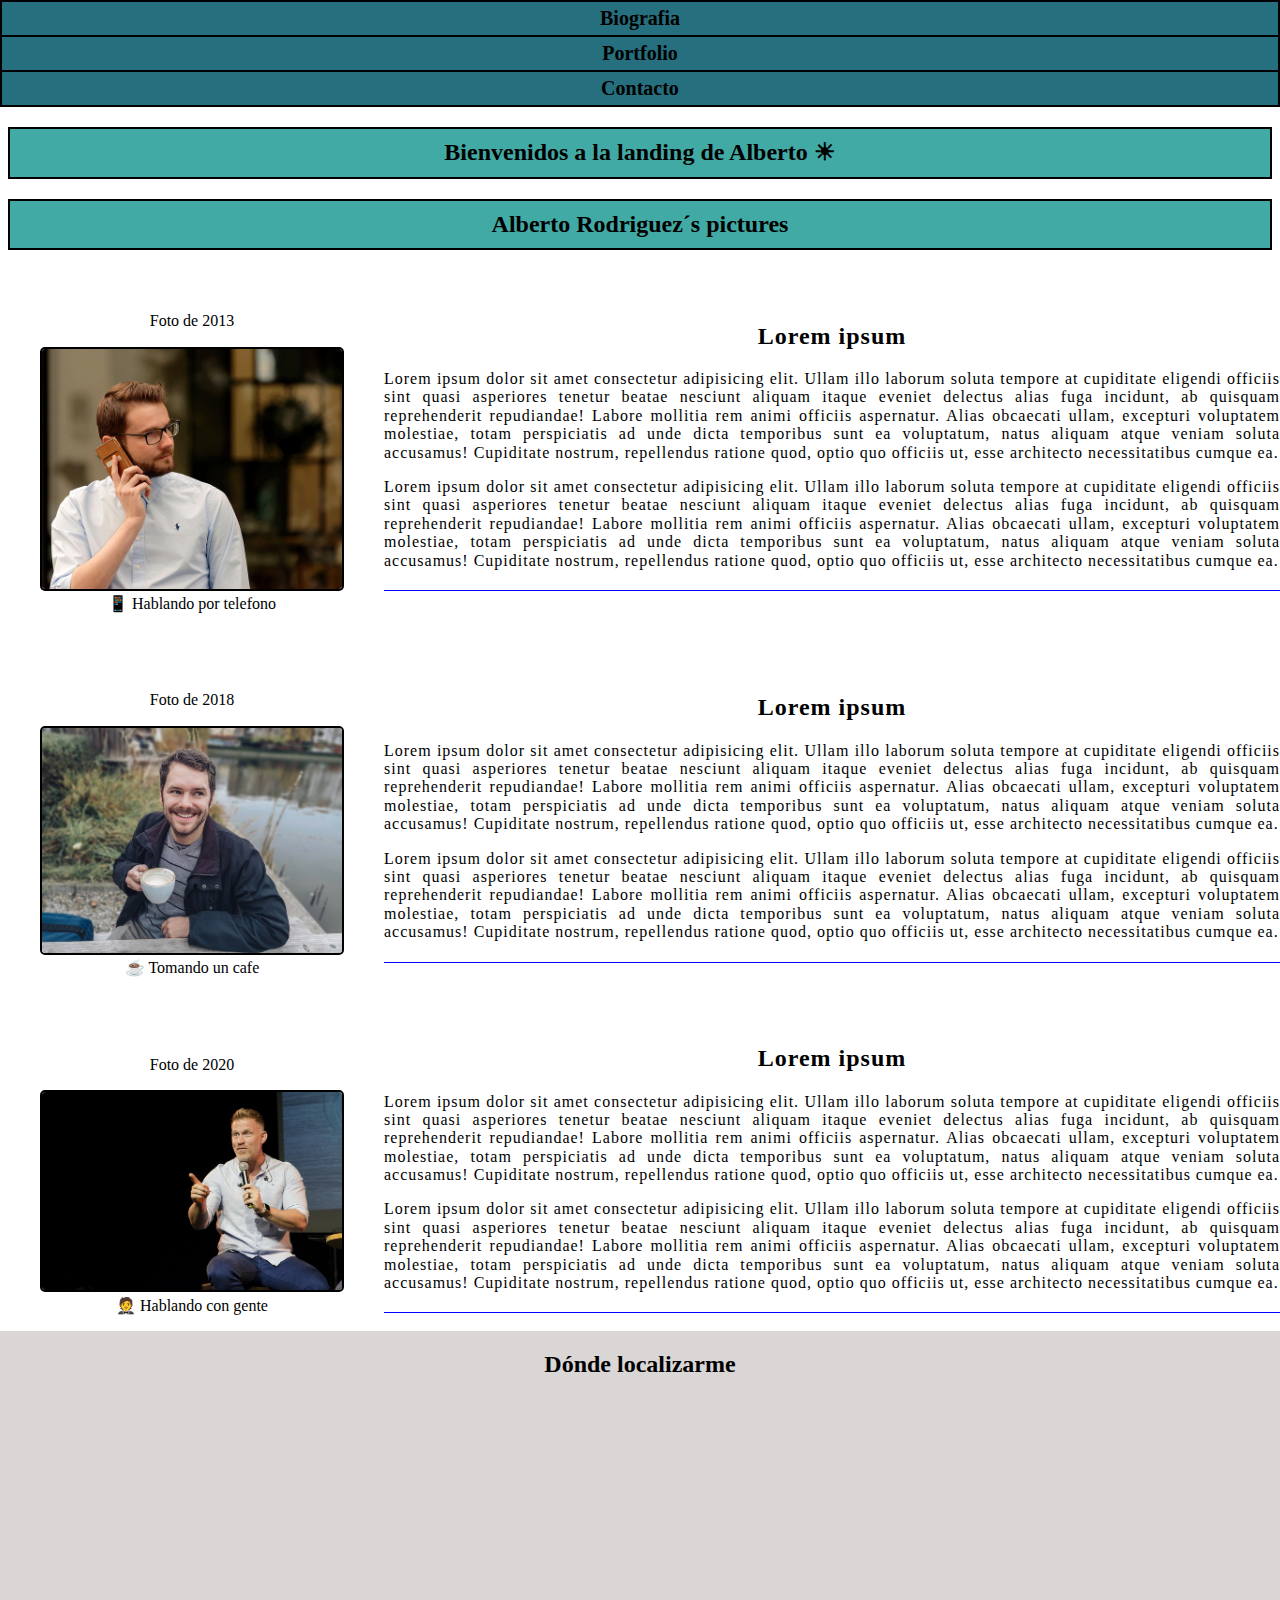
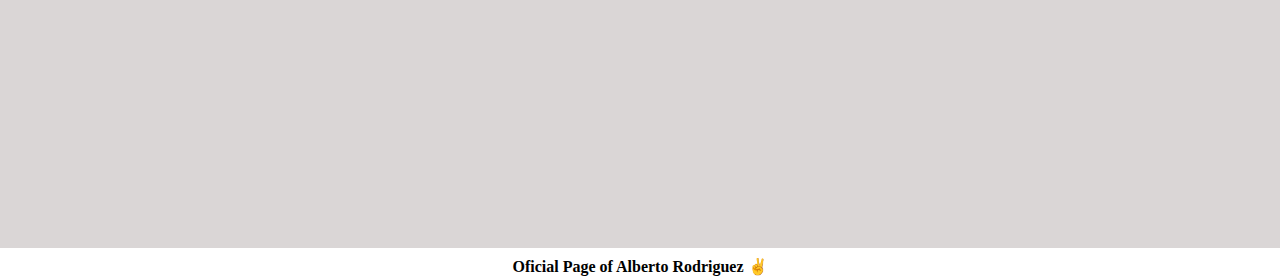
<file: index.html>
<!DOCTYPE html>
<html lang="en">
<head>
    <meta charset="UTF-8">
    <meta http-equiv="X-UA-Compatible" content="IE=edge">
    <meta name="viewport" content="width=device-width, initial-scale=1.0">
    <title>Landing Personal</title>
    <link rel="stylesheet" href="./normalize.css">
    <link rel="stylesheet" href="./style.css">
    
</head>
<body>
    <header>
        <nav>
            <ul>
                <li><a href="./biografia.html">Biografia</a></li>
                <li><a href="./porfolio.html">Portfolio</a></li>
                <li><a href="./contacto.html">Contacto</a></li>
            </ul>
        </nav>
    </header>
    <main>
        <h1 class="center">Bienvenidos a la landing de Alberto &#9728; </h1>

        <section class="nombre">
            <h1>Alberto Rodriguez´s pictures</h1>
            
        </section>

        <div class="contenedor-flex">
            <figure>
                <p class="titulofoto">Foto de 2013</p>
                <img src="./media/fotos/speaking.jpg" alt="Image">
                <figcaption> &#128241; Hablando por telefono</figcaption>
            </figure>
            <section class="about">
               
                    <h2>Lorem ipsum</h2>
                    <p>Lorem ipsum dolor sit amet consectetur adipisicing elit. Ullam illo laborum soluta tempore at
                        cupiditate eligendi officiis sint quasi asperiores tenetur beatae nesciunt aliquam itaque
                        eveniet delectus alias fuga incidunt, ab quisquam reprehenderit repudiandae! Labore mollitia rem
                        animi officiis aspernatur. Alias obcaecati ullam, excepturi voluptatem molestiae, totam
                        perspiciatis ad unde dicta temporibus sunt ea voluptatum, natus aliquam atque veniam soluta
                        accusamus! Cupiditate nostrum, repellendus ratione quod, optio quo officiis ut, esse architecto
                        necessitatibus cumque ea.</p>

                   
                    <p class="segundo">Lorem ipsum dolor sit amet consectetur adipisicing elit. Ullam illo laborum soluta tempore at
                        cupiditate eligendi officiis sint quasi asperiores tenetur beatae nesciunt aliquam itaque
                        eveniet delectus alias fuga incidunt, ab quisquam reprehenderit repudiandae! Labore mollitia rem
                        animi officiis aspernatur. Alias obcaecati ullam, excepturi voluptatem molestiae, totam
                        perspiciatis ad unde dicta temporibus sunt ea voluptatum, natus aliquam atque veniam soluta
                        accusamus! Cupiditate nostrum, repellendus ratione quod, optio quo officiis ut, esse architecto
                        necessitatibus cumque ea.</p>   
                    

            </section>
        </div>

        <div class="contenedor-flex">
            <figure>
                <p class="titulofoto">Foto de 2018</p>
                <img src="./media/fotos/man.jpg" alt="Image">
                <figcaption>&#9749 Tomando un cafe</figcaption>
            </figure>
            <section class="about">
               
                    <h2>Lorem ipsum</h2>
                    <p>Lorem ipsum dolor sit amet consectetur adipisicing elit. Ullam illo laborum soluta tempore at
                        cupiditate eligendi officiis sint quasi asperiores tenetur beatae nesciunt aliquam itaque
                        eveniet delectus alias fuga incidunt, ab quisquam reprehenderit repudiandae! Labore mollitia rem
                        animi officiis aspernatur. Alias obcaecati ullam, excepturi voluptatem molestiae, totam
                        perspiciatis ad unde dicta temporibus sunt ea voluptatum, natus aliquam atque veniam soluta
                        accusamus! Cupiditate nostrum, repellendus ratione quod, optio quo officiis ut, esse architecto
                        necessitatibus cumque ea.</p>

                   
                    <p class="segundo">Lorem ipsum dolor sit amet consectetur adipisicing elit. Ullam illo laborum soluta tempore at
                        cupiditate eligendi officiis sint quasi asperiores tenetur beatae nesciunt aliquam itaque
                        eveniet delectus alias fuga incidunt, ab quisquam reprehenderit repudiandae! Labore mollitia rem
                        animi officiis aspernatur. Alias obcaecati ullam, excepturi voluptatem molestiae, totam
                        perspiciatis ad unde dicta temporibus sunt ea voluptatum, natus aliquam atque veniam soluta
                        accusamus! Cupiditate nostrum, repellendus ratione quod, optio quo officiis ut, esse architecto
                        necessitatibus cumque ea.</p>   
                    

            </section>
        </div>

        <div class="contenedor-flex">
            <figure>
                <p class="titulofoto">Foto de 2020</p>
                <img src="./media/fotos/speaker.jpg" alt="Image">
                <figcaption>&#129333 Hablando con gente</figcaption>
            </figure>
            <section class="about">
               
                    <h2>Lorem ipsum</h2>
                    <p>Lorem ipsum dolor sit amet consectetur adipisicing elit. Ullam illo laborum soluta tempore at
                        cupiditate eligendi officiis sint quasi asperiores tenetur beatae nesciunt aliquam itaque
                        eveniet delectus alias fuga incidunt, ab quisquam reprehenderit repudiandae! Labore mollitia rem
                        animi officiis aspernatur. Alias obcaecati ullam, excepturi voluptatem molestiae, totam
                        perspiciatis ad unde dicta temporibus sunt ea voluptatum, natus aliquam atque veniam soluta
                        accusamus! Cupiditate nostrum, repellendus ratione quod, optio quo officiis ut, esse architecto
                        necessitatibus cumque ea.</p>

                   
                    <p class="segundo">Lorem ipsum dolor sit amet consectetur adipisicing elit. Ullam illo laborum soluta tempore at
                        cupiditate eligendi officiis sint quasi asperiores tenetur beatae nesciunt aliquam itaque
                        eveniet delectus alias fuga incidunt, ab quisquam reprehenderit repudiandae! Labore mollitia rem
                        animi officiis aspernatur. Alias obcaecati ullam, excepturi voluptatem molestiae, totam
                        perspiciatis ad unde dicta temporibus sunt ea voluptatum, natus aliquam atque veniam soluta
                        accusamus! Cupiditate nostrum, repellendus ratione quod, optio quo officiis ut, esse architecto
                        necessitatibus cumque ea.</p>   
                    

            </section>
        </div>


    </main>
   
    <section id="location">
        <h2>Dónde localizarme</h2>
        <div class="locationContainer">
            <iframe class="mapa" src="https://www.google.com/maps/embed?pb=!1m18!1m12!1m3!1d451.5166416202636!2d-3.6922086078039937!3d40.42148080715326!2m3!1f0!2f0!3f0!3m2!1i1024!2i768!4f13.1!3m3!1m2!1s0xd4229dd28bc4f6b%3A0x1b818ff2f527183b!2sThe%20Bridge%20%7C%20Digital%20Talent%20Accelerator!5e0!3m2!1ses!2ses!4v1644582605515!5m2!1ses!2ses" wwidth="600" height="450" style="border:0;" allowfullscreen="" loading="lazy"></iframe>
        </div>
    </section>


<footer>Oficial Page of Alberto Rodriguez &#9996;</footer>

</body>
</html>
</file>
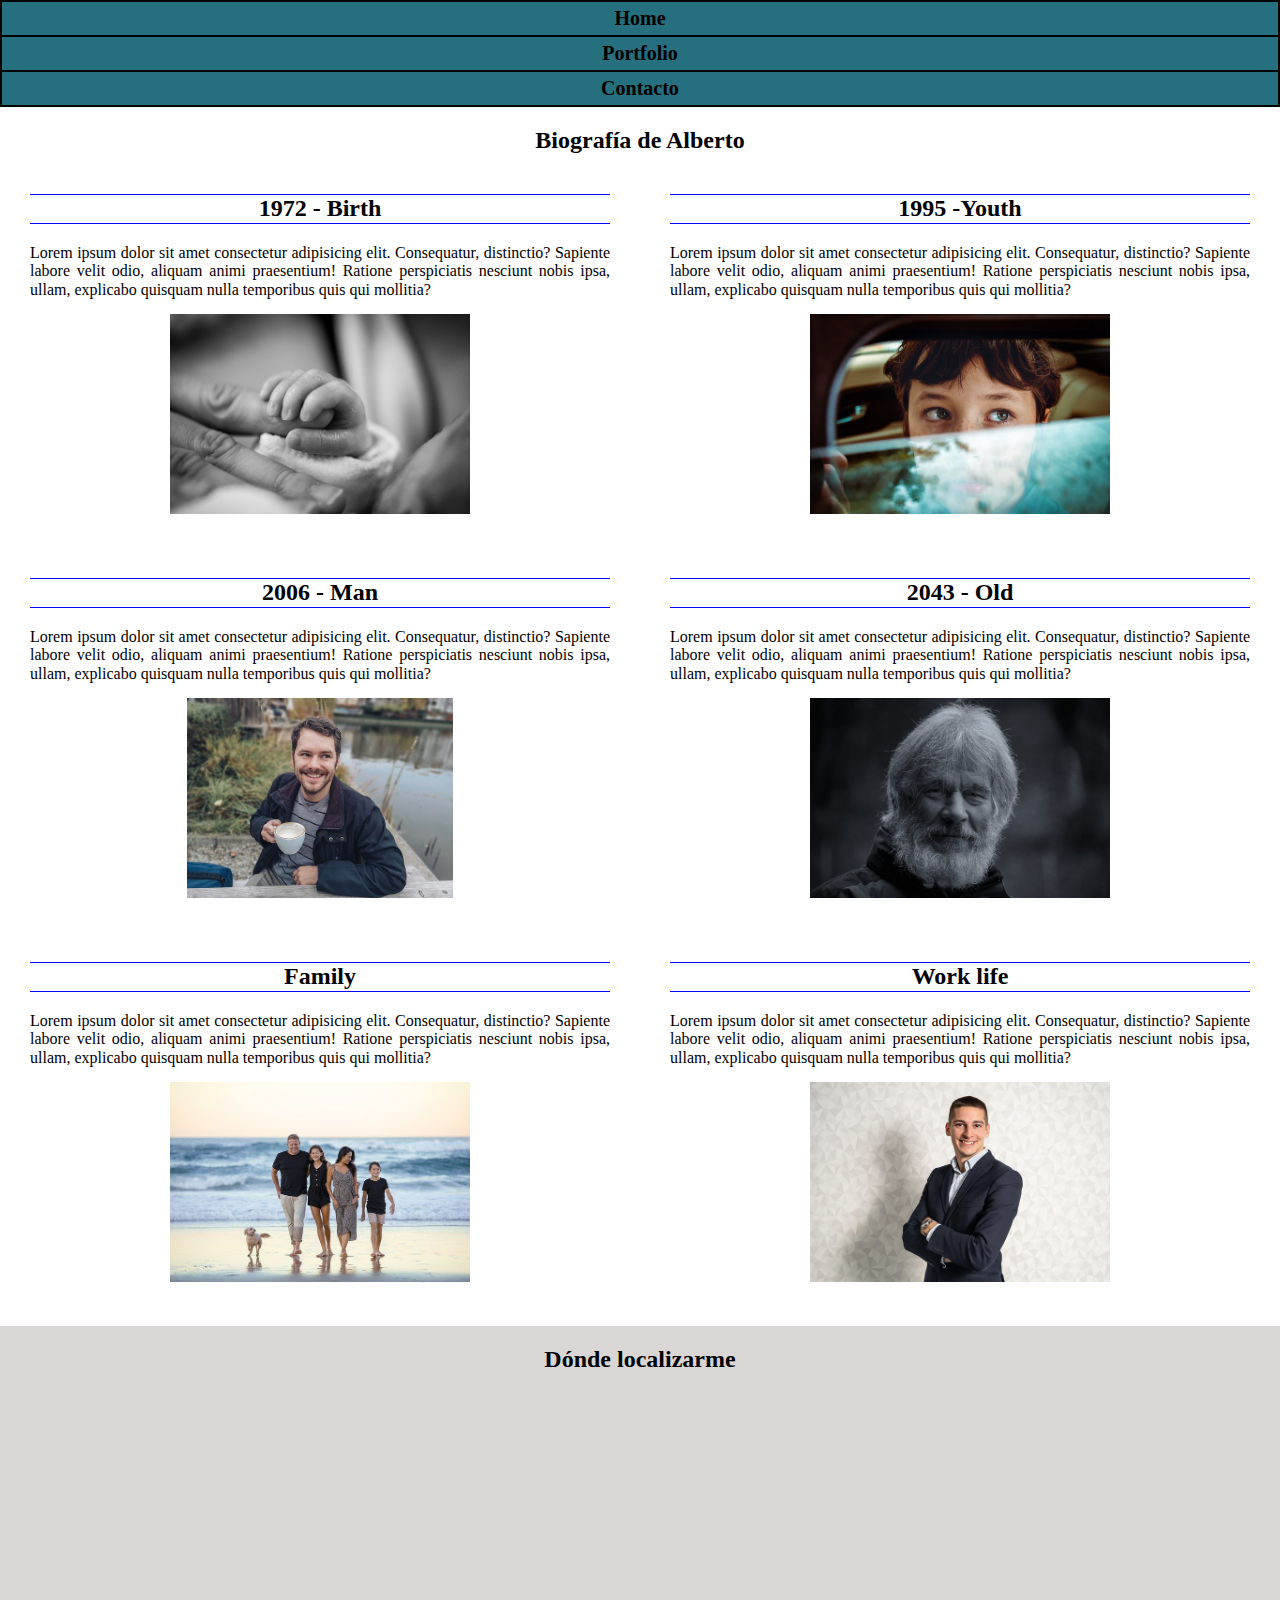
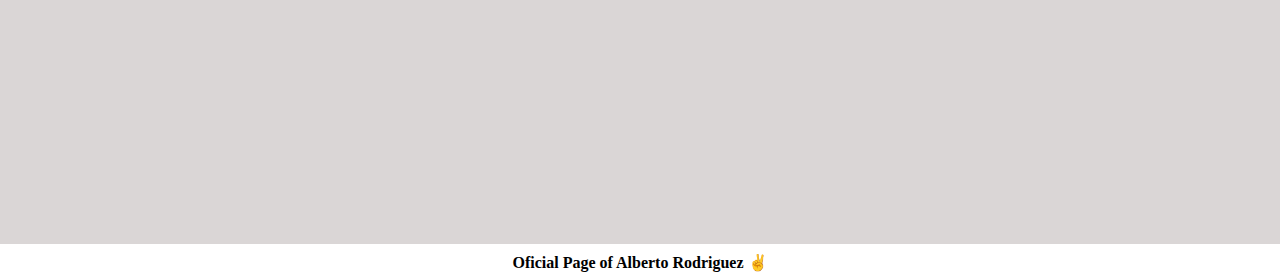
<file: biografia.html>
<!DOCTYPE html>
<html lang="en">

<head>
    <meta charset="UTF-8">
    <meta http-equiv="X-UA-Compatible" content="IE=edge">
    <meta name="viewport" content="width=device-width, initial-scale=1.0">
    <title>Landing Personal</title>
    <link rel="stylesheet" href="./normalize.css">
    <link rel="stylesheet" href="./style.css">
</head>

<body>
    <header>
        <nav>
            <ul>
                <li><a href="./index.html">Home</a></li>
                <li><a href="./porfolio.html">Portfolio</a></li>
                <li><a href="./contacto.html">Contacto</a></li>
            </ul>
        </nav>
    </header>

    <h2>Biografía de Alberto</h2>

    <div class="divscont">

        <section class="birth">
            <article>
                <h2>1972 - Birth</h2>
                <p>Lorem ipsum dolor sit amet consectetur adipisicing elit. Consequatur, distinctio? Sapiente labore
                    velit odio, aliquam animi praesentium! Ratione perspiciatis nesciunt nobis ipsa, ullam, explicabo
                    quisquam nulla temporibus quis qui mollitia?</p>
            </article>
            <img src="./media/fotos/birth.jpg" alt="">
        </section>


        <section class="youth">
            <article>
                <h2>1995 -Youth</h2>
                <p>Lorem ipsum dolor sit amet consectetur adipisicing elit. Consequatur, distinctio? Sapiente labore
                    velit odio, aliquam animi praesentium! Ratione perspiciatis nesciunt nobis ipsa, ullam, explicabo
                    quisquam nulla temporibus quis qui mollitia?</p>
            </article>
            <img src="./media/fotos/boy.jpg" alt="">

        </section>

    </div>

    <div class="divscont">

        <section class="man">
            <article>
                <h2>2006 - Man</h2>
                <p>Lorem ipsum dolor sit amet consectetur adipisicing elit. Consequatur, distinctio? Sapiente labore
                    velit odio, aliquam animi praesentium! Ratione perspiciatis nesciunt nobis ipsa, ullam, explicabo
                    quisquam nulla temporibus quis qui mollitia?</p>
            </article>
            <img src="./media/fotos/man.jpg" alt="">
            </section>

            <section class="old">
                <article>
                    <h2>2043 - Old</h2>
                    <p>Lorem ipsum dolor sit amet consectetur adipisicing elit. Consequatur, distinctio? Sapiente labore
                        velit odio, aliquam animi praesentium! Ratione perspiciatis nesciunt nobis ipsa, ullam,
                        explicabo quisquam nulla temporibus quis qui mollitia?</p>
                </article>
                <img src="./media/fotos/oldman.jpg" alt="">

            </section>
    </div>

    <div class="divscont">
        <section class="family">
            <article>
                <h2>Family</h2>
                <p>Lorem ipsum dolor sit amet consectetur adipisicing elit. Consequatur, distinctio? Sapiente labore
                    velit odio, aliquam animi praesentium! Ratione perspiciatis nesciunt nobis ipsa, ullam, explicabo
                    quisquam nulla temporibus quis qui mollitia?</p>
            </article>
            <img src="./media/fotos/family.jpg" alt="">
            </section>

            <section class="work">
                <article>
                    <h2>Work life</h2>
                    <p>Lorem ipsum dolor sit amet consectetur adipisicing elit. Consequatur, distinctio? Sapiente labore
                        velit odio, aliquam animi praesentium! Ratione perspiciatis nesciunt nobis ipsa, ullam,
                        explicabo quisquam nulla temporibus quis qui mollitia?</p>
                </article>
                <img src="./media/fotos/work.jpg" alt="">

            </section>

    </div>

    <section id="location">
        <h2>Dónde localizarme</h2>
        <div class="locationContainer">
            <iframe class="mapa" src="https://www.google.com/maps/embed?pb=!1m18!1m12!1m3!1d451.5166416202636!2d-3.6922086078039937!3d40.42148080715326!2m3!1f0!2f0!3f0!3m2!1i1024!2i768!4f13.1!3m3!1m2!1s0xd4229dd28bc4f6b%3A0x1b818ff2f527183b!2sThe%20Bridge%20%7C%20Digital%20Talent%20Accelerator!5e0!3m2!1ses!2ses!4v1644582605515!5m2!1ses!2ses" wwidth="600" height="450" style="border:0;" allowfullscreen="" loading="lazy"></iframe>
        </div>
    </section>


<footer>Oficial Page of Alberto Rodriguez &#9996;</footer>

</body>

</html>
</file>
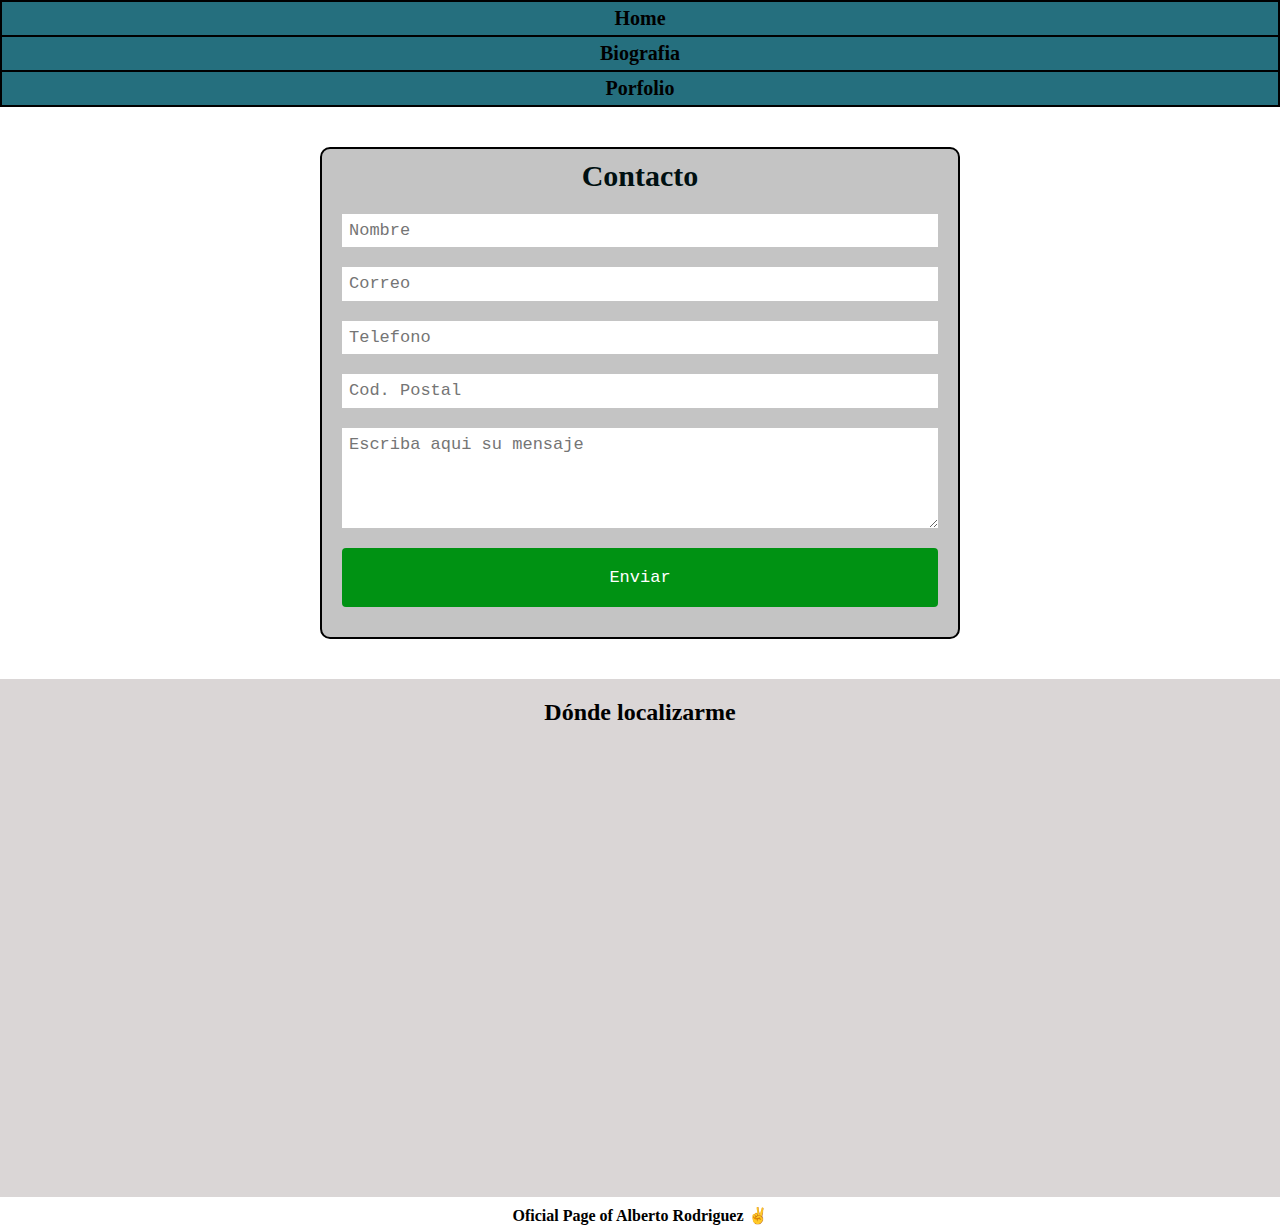
<file: contacto.html>
<!DOCTYPE html>
<html lang="en">
<head>
    <meta charset="UTF-8">
    <meta http-equiv="X-UA-Compatible" content="IE=edge">
    <meta name="viewport" content="width=device-width, initial-scale=1.0">
    <title>Landing Personal</title>
    <link rel="stylesheet" href="./normalize.css">
    <link rel="stylesheet" href="./style.css">
</head>
<body>
    <header>
        <nav>
            <ul>
                <li><a href="./index.html">Home</a></li>
                <li><a href="./biografia.html">Biografia</a></li>
                <li><a href="./porfolio.html">Porfolio</a></li>
            </ul>
        </nav>
    </header>

    <form>
        <h2 class="formh">Contacto</h2>
        <input type="text" name="Nombre" placeholder="Nombre">
        <input type="text" name="Correo" placeholder="Correo">
        <input type="text" name="Telefono" placeholder="Telefono">
        <input type="text" name="cpostal" placeholder="Cod. Postal">
        <textarea name="mensaje" placeholder="Escriba aqui su mensaje"></textarea>

        <input type="button" value="Enviar" id="boton">
    </form>

    <section id="location">
        <h2>Dónde localizarme</h2>
        <div class="locationContainer">
            <iframe class="mapa" src="https://www.google.com/maps/embed?pb=!1m18!1m12!1m3!1d451.5166416202636!2d-3.6922086078039937!3d40.42148080715326!2m3!1f0!2f0!3f0!3m2!1i1024!2i768!4f13.1!3m3!1m2!1s0xd4229dd28bc4f6b%3A0x1b818ff2f527183b!2sThe%20Bridge%20%7C%20Digital%20Talent%20Accelerator!5e0!3m2!1ses!2ses!4v1644582605515!5m2!1ses!2ses" wwidth="600" height="450" style="border:0;" allowfullscreen="" loading="lazy"></iframe>
        </div>
    </section>


<footer>Oficial Page of Alberto Rodriguez &#9996;</footer>
    
</body>
</html>
</file>
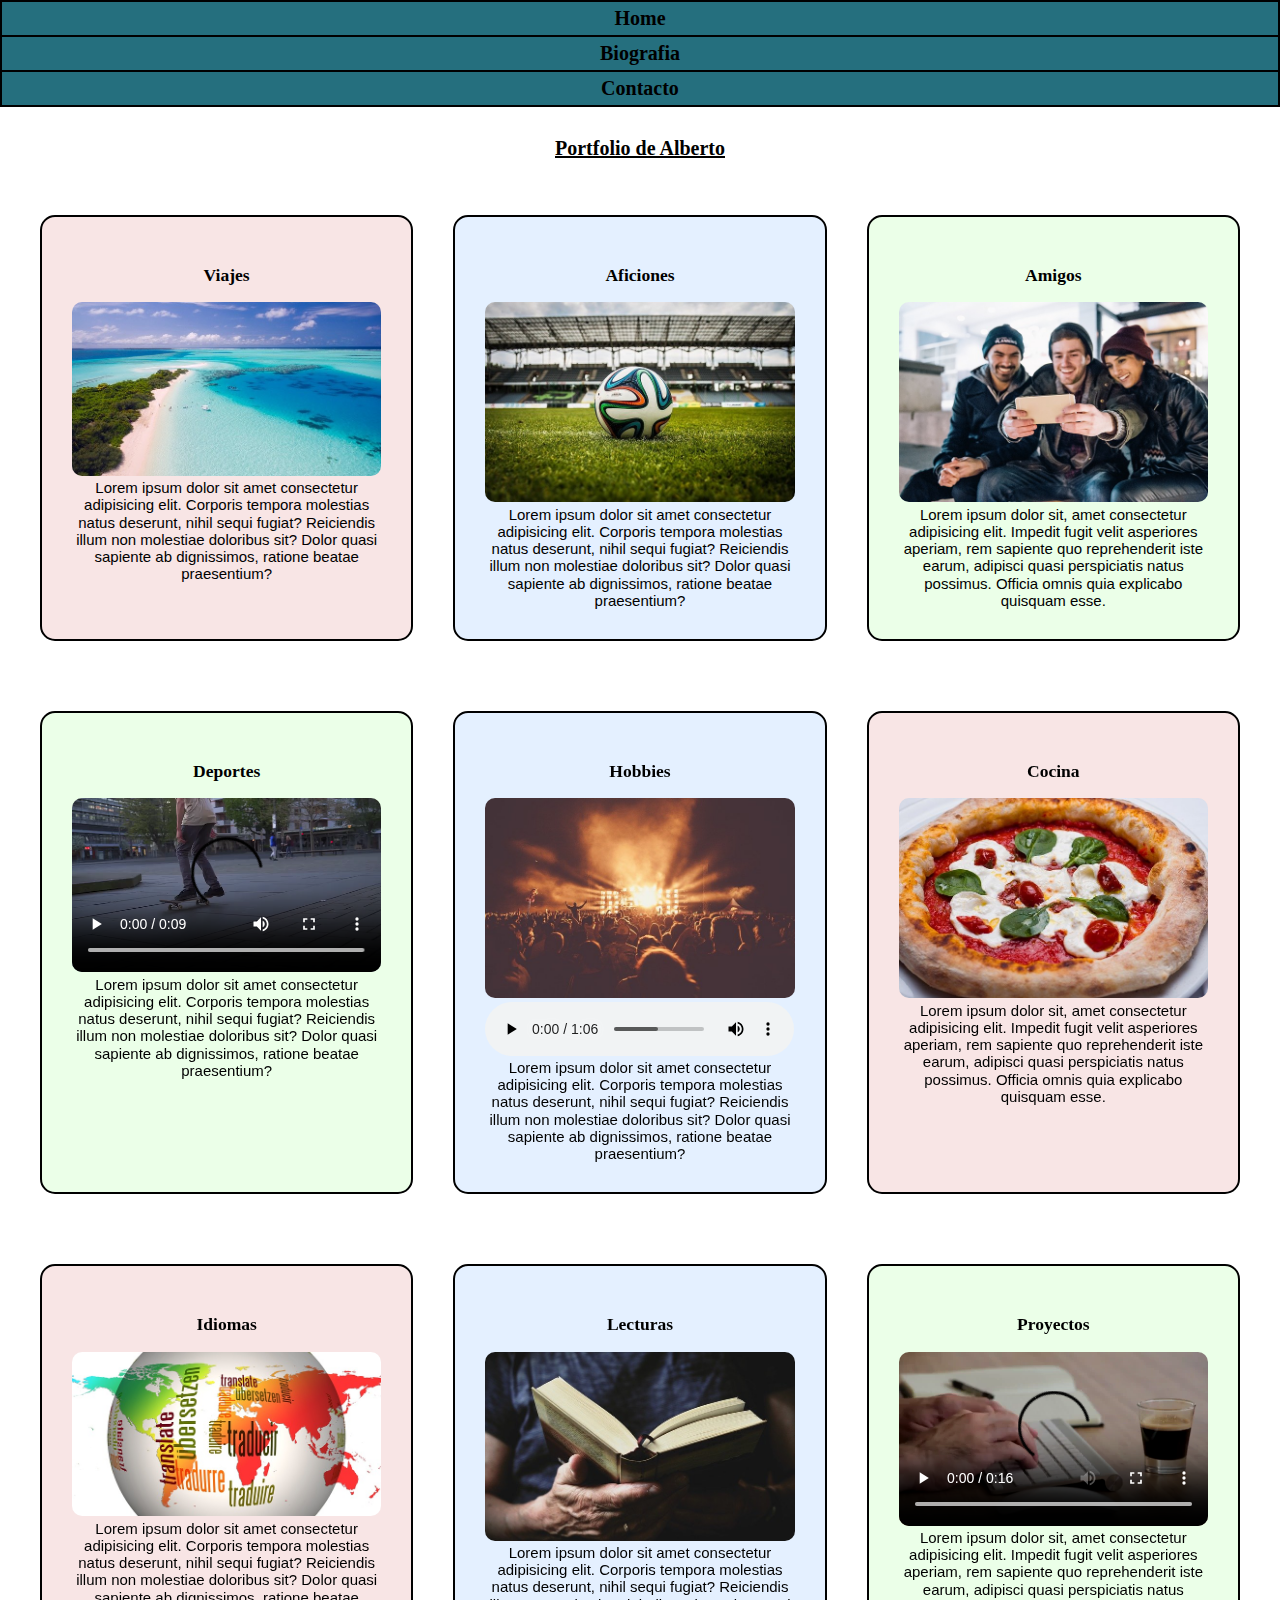
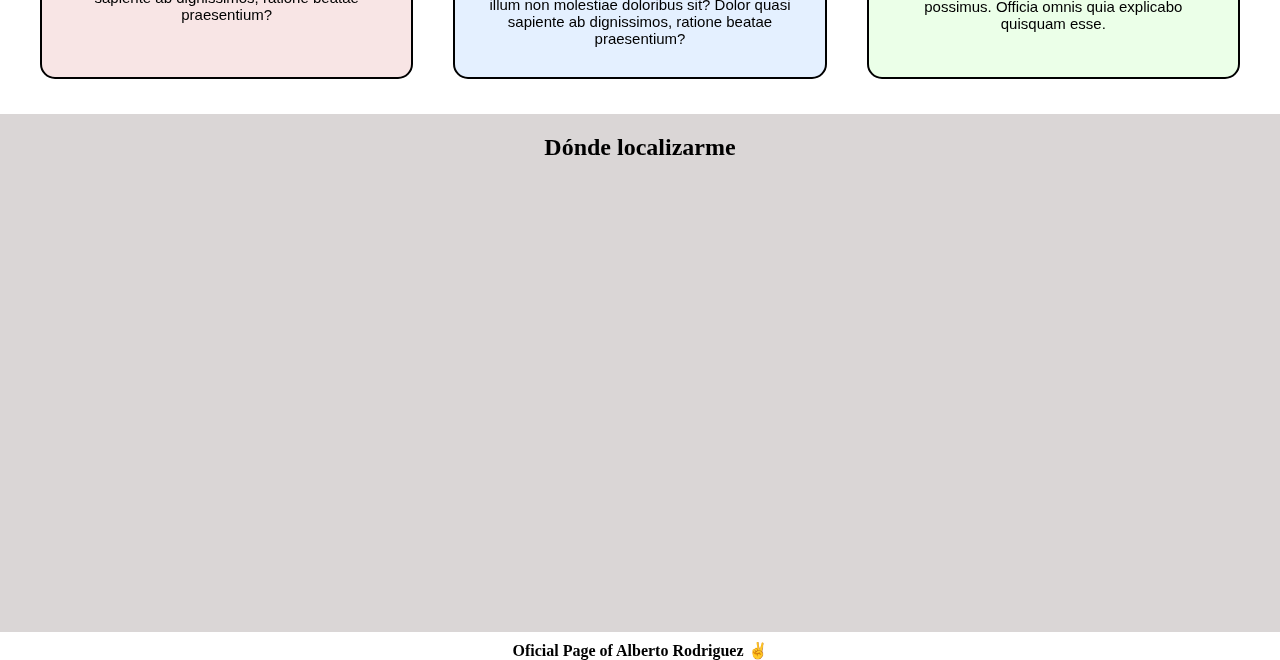
<file: porfolio.html>
<!DOCTYPE html>
<html lang="en">
<head>
    <meta charset="UTF-8">
    <meta http-equiv="X-UA-Compatible" content="IE=edge">
    <meta name="viewport" content="width=device-width, initial-scale=1.0">
    <title>Landing Personal</title>
    <link rel="stylesheet" href="./normalize.css">
    <link rel="stylesheet" href="./style.css">
</head>
<body class="pbody">
    <header>
        <nav>
            <ul>
                <li><a href="./index.html">Home</a></li>
                <li><a href="./biografia.html">Biografia</a></li>
                <li><a href="./contacto.html">Contacto</a></li>
            </ul>
        </nav>
    </header>

    <p id="tituloporf">Portfolio de Alberto</p>
      
    <div class="holdingcontainer">
       <div class="internalcontainerL"><h3>Viajes</h3><img class="images" src="./media/fotos/maldives.jpg" alt="" > Lorem ipsum dolor sit amet consectetur adipisicing elit. Corporis tempora molestias natus deserunt, nihil sequi fugiat? Reiciendis illum non molestiae doloribus sit? Dolor quasi sapiente ab dignissimos, ratione beatae praesentium?</div>

       <div class="internalcontainerM"><h3>Aficiones</h3><img class="images" src="./media/fotos/soccerr.jpg" alt="" >Lorem ipsum dolor sit amet consectetur adipisicing elit. Corporis tempora molestias natus deserunt, nihil sequi fugiat? Reiciendis illum non molestiae doloribus sit? Dolor quasi sapiente ab dignissimos, ratione beatae praesentium?</div>

       <div class="internalcontainerR"><h3>Amigos</h3><img class="images" src="./media/fotos/friends.jpg" alt="" >Lorem ipsum dolor sit, amet consectetur adipisicing elit. Impedit fugit velit asperiores aperiam, rem sapiente quo reprehenderit iste earum, adipisci quasi perspiciatis natus possimus. Officia omnis quia explicabo quisquam esse.</div>
    </div>

    <div class="holdingcontainer">
        <div class="internalcontainerR"><h3>Deportes</h3><video class="images" controls src="./media/videos/Skateboarder.mp4"></video> Lorem ipsum dolor sit amet consectetur adipisicing elit. Corporis tempora molestias natus deserunt, nihil sequi fugiat? Reiciendis illum non molestiae doloribus sit? Dolor quasi sapiente ab dignissimos, ratione beatae praesentium?</div>
 
        <div class="internalcontainerM"><h3>Hobbies</h3><img class="images" src="./media/fotos/audience.jpg" alt="" ><audio class="images" src="./media/audio/everything.mp3" controls></audio> Lorem ipsum dolor sit amet consectetur adipisicing elit. Corporis tempora molestias natus deserunt, nihil sequi fugiat? Reiciendis illum non molestiae doloribus sit? Dolor quasi sapiente ab dignissimos, ratione beatae praesentium?</div>
 
        <div class="internalcontainerL"><h3>Cocina</h3><img class="images" src="./media/fotos/pizza.jpg" alt="" >Lorem ipsum dolor sit, amet consectetur adipisicing elit. Impedit fugit velit asperiores aperiam, rem sapiente quo reprehenderit iste earum, adipisci quasi perspiciatis natus possimus. Officia omnis quia explicabo quisquam esse.</div>
     </div>

     <div class="holdingcontainer">
        <div class="internalcontainerL"><h3>Idiomas</h3><img class="images" src="./media/fotos/globe.jpg" alt="" > Lorem ipsum dolor sit amet consectetur adipisicing elit. Corporis tempora molestias natus deserunt, nihil sequi fugiat? Reiciendis illum non molestiae doloribus sit? Dolor quasi sapiente ab dignissimos, ratione beatae praesentium?</div>
 
        <div class="internalcontainerM"><h3>Lecturas</h3><img class="images" src="./media/fotos/book.jpg" alt="" >Lorem ipsum dolor sit amet consectetur adipisicing elit. Corporis tempora molestias natus deserunt, nihil sequi fugiat? Reiciendis illum non molestiae doloribus sit? Dolor quasi sapiente ab dignissimos, ratione beatae praesentium?</div>
 
        <div class="internalcontainerR"><h3>Proyectos</h3><video class="images" controls src="./media/videos/Keyboard.mp4"></video> Lorem ipsum dolor sit, amet consectetur adipisicing elit. Impedit fugit velit asperiores aperiam, rem sapiente quo reprehenderit iste earum, adipisci quasi perspiciatis natus possimus. Officia omnis quia explicabo quisquam esse.</div>
     </div>

     <section id="location">
        <h2>Dónde localizarme</h2>
        <div class="locationContainer">
            <iframe class="mapa" src="https://www.google.com/maps/embed?pb=!1m18!1m12!1m3!1d451.5166416202636!2d-3.6922086078039937!3d40.42148080715326!2m3!1f0!2f0!3f0!3m2!1i1024!2i768!4f13.1!3m3!1m2!1s0xd4229dd28bc4f6b%3A0x1b818ff2f527183b!2sThe%20Bridge%20%7C%20Digital%20Talent%20Accelerator!5e0!3m2!1ses!2ses!4v1644582605515!5m2!1ses!2ses" wwidth="600" height="450" style="border:0;" allowfullscreen="" loading="lazy"></iframe>
        </div>
    </section>


<footer>Oficial Page of Alberto Rodriguez &#9996;</footer>

</body>
</html>
</file>
<file: style.css>
*{
    font-family:'Times New Roman', Times, serif;
    /*border:2px solid black;*/
    scroll-behavior: smooth;
}

body{
    display:flex;
    flex-direction:column;
    padding:0px;
    margin:0px;
    min-height:100vh;
    min-width:200px;
    overflow-x: scroll;
}

a{
    text-decoration: none;
    color:black;
    font-weight: bold;
    text-align: center;
    font-size: 20px;
    
}

header nav a:hover{
    border-bottom:1px solid #b8c5dd;
}

header{
    width: 100%;
    text-align: center;
}


header>nav ul{
    padding:0px;
    list-style: none;
    margin:auto;
    width:100vw;
    border: 1px solid black;
    
}

header>nav li{
    padding: 5px;
    border: 1px solid #000000;
    text-align:center;
    background-color: #256f7e;
    width: auto;
}

header>nav{
    display:flex;
}

.contenedor-flex{
    display: flex;
    flex-direction: column;
    margin-top: 30px;
}

h1{
    padding: 10px 50px;
    background-color: #42aaa5;
    border: 2px solid #000000;
    font-weight: bold;
    font-size: 1.5em;
    text-align: center;
    margin: 20px 8px;
}

main{
    margin: 0px auto;
    text-align: center;
}

main img{
    max-width:300px;
    border-radius: 5px;
    border: 2px solid black;
}

p{
    text-align: justify;
}

.titulofoto{
    text-align: center;
}

.segundo{
    padding-bottom: 20px;
    border-bottom: 1px solid blue;
}

.about{
    letter-spacing: 1px;
    font-family: American Typewriter, serif;
}

figure:hover, .about:hover{
    background-color: #d4def1;
    opacity: 0.8;
    transition: 0.3s;
}

h2{
    font-weight: bold;
    text-align: center;
}

#location{
    background-color: rgb(218, 214, 214);
}

.locationContainer {
    display: flex;
    flex-direction: column;
    align-items: center;
    width: 100%;
}

.mapa{
    width: 100%;
}

footer{
    margin-top: 10px;
    text-align: center;
    font-weight: bold;
}

/*pagina biografia*/

.divscont img{
    max-width: 80%;
    max-height: 200px;
    
}

.divscont p{
    margin: 15px;
    margin-left: 30px;
    margin-right: 30px;
    
}

.divscont h2{
    border-top: 1px solid blue;
    border-bottom: 1px solid blue;
    margin-left: 30px;
    margin-right: 30px;
}

.divscont{
    display: flex;
    flex-direction: column;
}

.birth, .man, .youth, .old, .family, .work{
    text-align: center;
    margin-bottom: 40px;
}

.divscont section{
    border-radius: 20px;
    transition: 0.3s;
}

.divscont section:hover{
    background-color: #d4def1;
    opacity: 0.8;
}

/*pagina contacto*/


form{
    width: 75%;
    margin: auto;
    background-color: rgb(196, 196, 196);
    padding: 10px 20px;
    box-sizing: border-box;
    margin-top: 40px;
    border-radius: 10px;
    font-family: monospace;
    border: 2px solid black;
    margin-bottom: 40px;
}

input,textarea{
    width: 100%;
    margin-bottom: 20px;
    padding: 7px;
    box-sizing: border-box;
    font-size: 17px;
    border: none;
}

textarea{
    min-height: 100px;
    max-height: 200px;
    min-width: 100%;
    max-width: 100%;
}

#boton{
    background: #009213;
    color: #fff;
    padding: 20px;
    border-radius: 4px;
}

#boton:hover{
    background-color: #a0f3ab;
    opacity: 0.7;
    transition: 0.3s;
}

 .formh{
     color: #001011;
     text-align: center;
     margin: 0;
     font-size: 30px;
     margin-bottom: 20px;
 }

/*PAGINA PORTFOLIO*/

#tituloporf{
    margin-top: 30px;
    text-align: center;
    font-weight: bold;
    text-decoration: underline;
    font-size: 20px;
}

.holdingcontainer{
    width: 100%;
    display: flex;
    padding: 15px 20px;
    box-sizing: border-box;
    flex-direction: column;
}

.internalcontainerL{
    flex: 1;
    text-align: center;
    background: rgb(248, 229, 229);
    padding: 30px;
    font-size: 15px;
    font-family: -apple-system, BlinkMacSystemFont, 'Segoe UI', Roboto, Oxygen, Ubuntu, Cantarell, 'Open Sans', 'Helvetica Neue', sans-serif;
    margin: 20px;
    border: 2px solid black;
    border-radius: 15px;
}

.internalcontainerM{
    flex: 1;
    text-align: center;
    background: rgb(228, 240, 255);
    padding: 30px;
    font-size: 15px;
    font-family: -apple-system, BlinkMacSystemFont, 'Segoe UI', Roboto, Oxygen, Ubuntu, Cantarell, 'Open Sans', 'Helvetica Neue', sans-serif;
    margin: 20px;
    border: 2px solid black;
    border-radius: 15px;
}

.internalcontainerR{
    flex: 1;
    text-align: center;
    background: rgb(235, 255, 232);
    padding: 30px;
    font-size: 15px;
    font-family: -apple-system, BlinkMacSystemFont, 'Segoe UI', Roboto, Oxygen, Ubuntu, Cantarell, 'Open Sans', 'Helvetica Neue', sans-serif;
    margin: 20px;
    border: 2px solid black;
    border-radius: 15px;
}

.images{
    width: 100%;
    border-radius: 10px;
    max-height: 200px;
}

.internalcontainerL:hover, .internalcontainerM:hover, .internalcontainerR:hover{
    background-color: rgb(206, 248, 243);
    transition: 0.3s;
    opacity: 0.5;
}


/*MEDIA QUERIES*/
@media only screen and (min-width: 700px){
    .contenedor-flex{
        display: flex;
        flex-direction: row;
        align-items: center;
    }


    header>nav{
        display:flex;
        flex-direction: row;
    }

    form{
        display: flex;
        flex-direction: column;
        width: 50%;
        margin-left: auto;
        margin-right: auto;
    }

    .mapa{
        width: 50%;
    }

    .divscont{
        flex-direction: row;
    }

    .holdingcontainer{
        flex-direction: row;
    }
    
    .images{
        max-height: 200px;
    }
    
}
</file>
